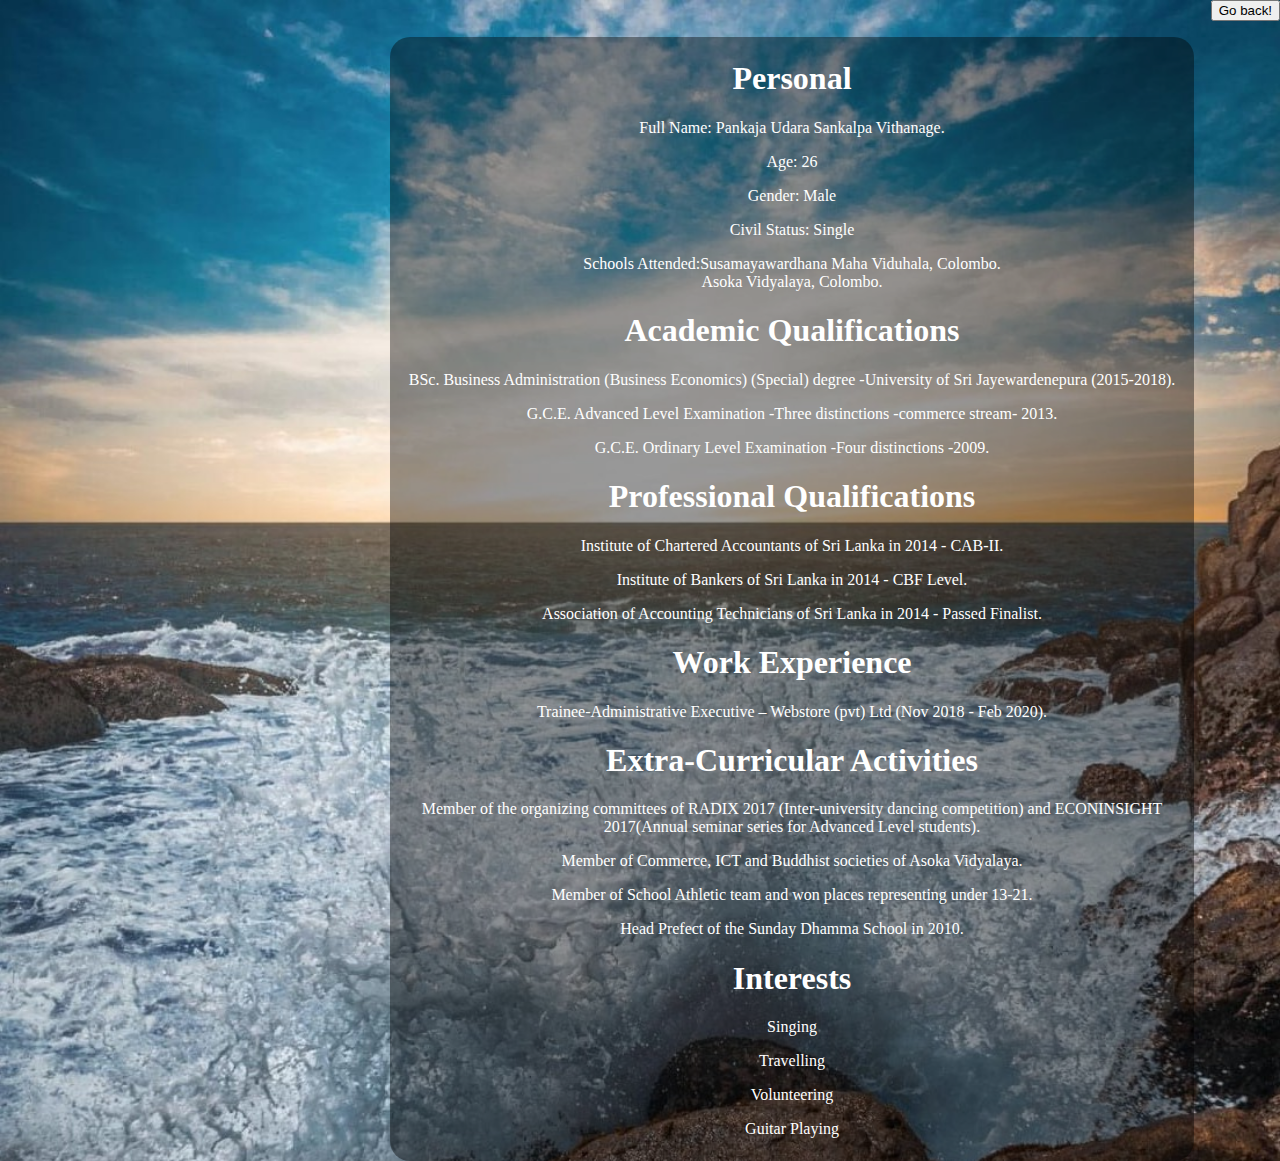
<file: about.html>
<!DOCTYPE>
<html>
<head>
 <title>About</title>
 <link rel="stylesheet" href="style.css">
</head>
<body align="center" >
<form align="right">
  <a class="a active" href="index.html"><input type="button" value="Go back!" onclick="history.back()"></a>
</form>
  <div id="about">
  <h1>Personal</h1>

   <p>Full Name: Pankaja Udara Sankalpa Vithanage.</p>
   <p>Age: 26<p>
   <p>Gender: Male</p>
   <p>Civil Status: Single</p>
   <p>Schools Attended:Susamayawardhana Maha Viduhala, Colombo.</br>
                        Asoka Vidyalaya, Colombo.</p>
  </ul>
 <h1>Academic Qualifications</h1>
  <ul>
   <p>BSc. Business Administration (Business Economics) (Special) degree -University of Sri Jayewardenepura (2015-2018).</p>
   <p>G.C.E. Advanced Level Examination -Three distinctions -commerce stream- 2013.</p>
   <p>G.C.E. Ordinary Level Examination -Four distinctions -2009.</p>
  </ul>
 <h1>Professional Qualifications</h1>
  <ul>
   <p>Institute of Chartered Accountants of Sri Lanka in 2014 - CAB-II.</p>
   <p>Institute of Bankers of Sri Lanka in 2014 - CBF Level.</p>
   <p>Association of Accounting Technicians of Sri Lanka in 2014 - Passed Finalist.</p>
  </ul>
 <h1>Work Experience</h1>
  <ul>
   <p>Trainee-Administrative Executive – Webstore (pvt) Ltd (Nov 2018 - Feb 2020).</p>
  </ul>
 <h1>Extra-Curricular Activities</h1>
  <ul>
   <p>Member of the organizing committees of RADIX 2017 (Inter-university dancing competition) and ECONINSIGHT 2017(Annual seminar series for Advanced Level students).</p>
   <p>Member of Commerce, ICT and Buddhist societies of Asoka Vidyalaya.</p>
   <p>Member of School Athletic team and won places representing under 13-21.</p>
   <p>Head Prefect of the Sunday Dhamma School in 2010.</p>
  </ul>
 <h1>Interests</h1>
  <ul>
   <p>Singing</p>
   <p>Travelling</p>
   <p>Volunteering</p>
   <p>Guitar Playing</p>
  </ul>
</div>
</body>
</html>
</file>
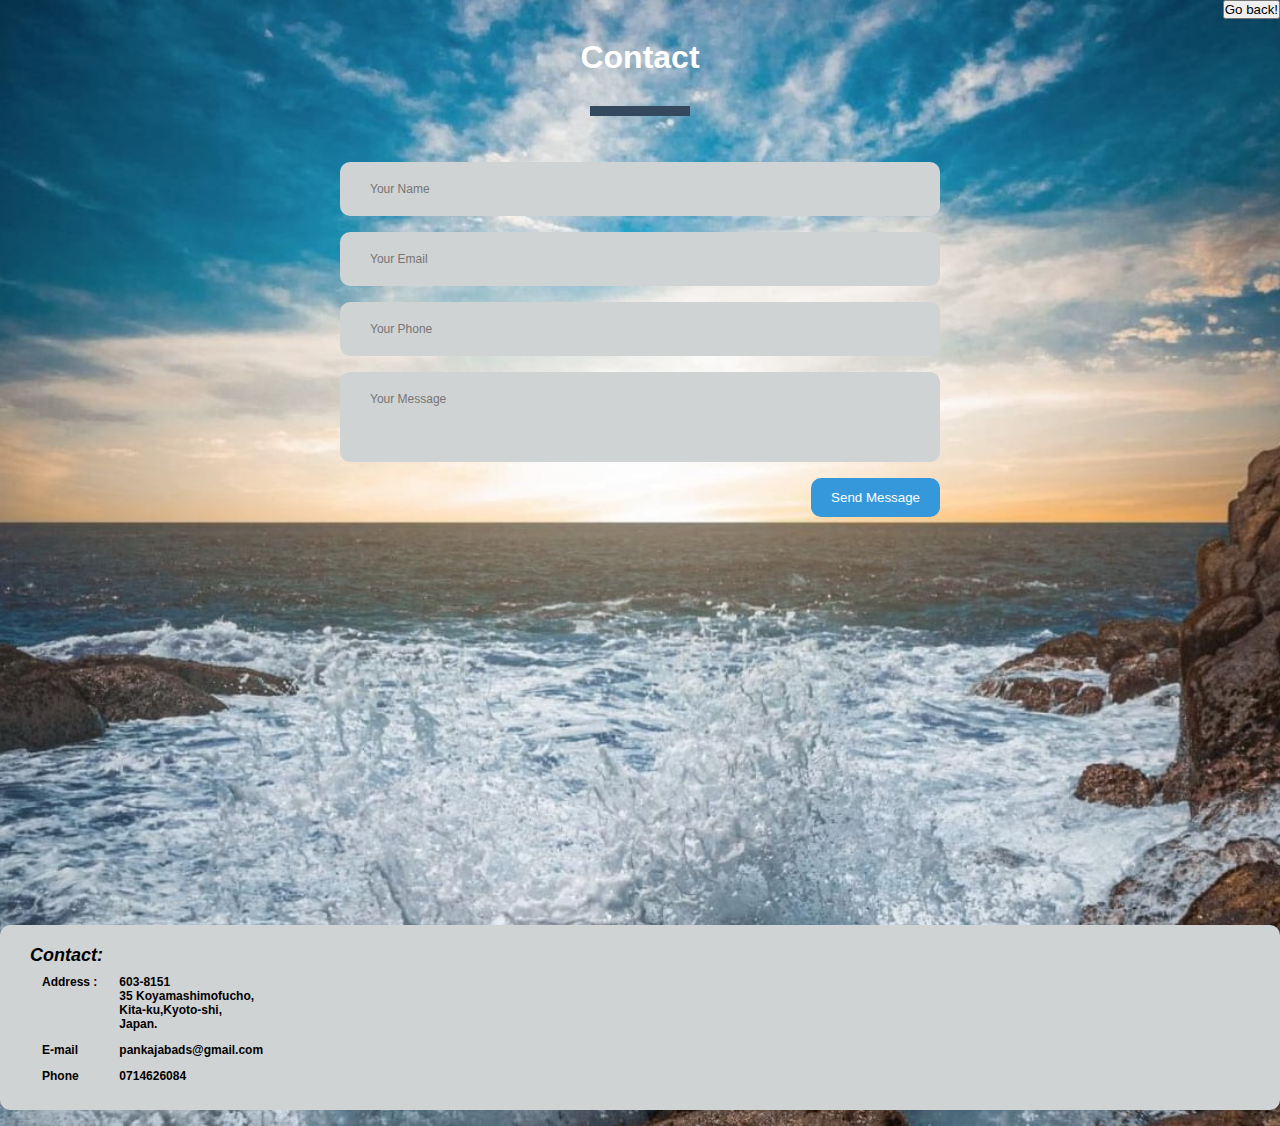
<file: contact_me.html>
<!DOCTYPE html>
<html lang="en" dir="ltr">
  <head>
    <meta charset="utf-8">
    <link rel="stylesheet" type="text/css" href="contact.css">
    <title>Contact Me</title>
    <meta name="viewport" content="width=device-widt, initial-scale=1">
    <link rel="stylesheet" href="https://cdnjs.cloudflare.com/ajax/libs/font-awesome/4.7.0/css/font-awesome.min.css">
  </head>
  <body>
    <form align="right">
      <a class="a active" href="index.html"><input type="button" value="Go back!" onclick="history.back()"></a>
    </form>
    <div class="contact-section">
    <h1 style="color:white">Contact</h1>
    <div class="border"></div>

    <form class="contact-form" action="index.html" method="post">
      <input type="text" class="contact-form-text" placeholder="Your Name" required>
      <input type="email" class="contact-form-text" placeholder="Your Email" required>
      <input type="text" class="contact-form-text" placeholder="Your Phone" required>
      <textarea class="contact-form-text" placeholder="Your Message" required></textarea>
      <input type="submit" class="contact-form-btn" value="Send Message">
    </form>
    </div>

<div>
   <table class="contact-form-text" id="table">
      <br>

      <tr>
        <caption><h2><em>Contact:</em></h2></caption>
      </tr>

      <tr>
        <th>Address :</th>
        <th>603-8151<br>35 Koyamashimofucho,<br>Kita-ku,Kyoto-shi,<br>Japan.</th>
      </tr>
      <tr>
        <th>E-mail</th>
        <th>pankajabads@gmail.com</th>
      </tr>

      <tr>
        <th>Phone</th>
        <th>0714626084</th>
      </tr>

    </div>

  <div class="map">
    <p><iframe src="https://www.google.com/maps/embed?pb=!1m14!1m8!1m3!1d6533.461552778441!2d135.7561509!3d35.0384645!3m2!1i1024!2i768!4f13.1!3m3!1m2!1s0x6001080ed86a29f7%3A0x6687785aa67dc3e3!2z44CSNjAzLTgxNTEgS3lvdG8sIEtpdGEta3UsIEtveWFtYXNoaW1vZnVzYWNoxY0sIDM1IO-8o--8r--8r--8sCDvvLPvvKjvvKnvvK3vvKXvvKk!5e0!3m2!1sen!2sjp!4v1592139384518!5m2!1sen!2sjp" width="1515" height="350" frameborder="0" style="border:0;" allowfullscreen="" aria-hidden="false" tabindex="0"></iframe></p>
  </div>
</body>
</html>
</file>
<file: style.css>
@charset "UTF-8";

article, aside, footer, header, main, nav, section{
  display: block;
}

aside{
  width: 350px;
  float: right;
  padding: 20px;
  margin-top: 80px;
}

main{
  float: left;
  width: 640px;
}

body{
  margin: 0;
  padding: 0;
  background: url(Images/BG-Pic.jpg) no-repeat;
  background-size: cover;
  height:inherit;
}
.box{
  width: 400px;
  height: 530px;
  background: rgba(0, 0, 0, 0.4);
  padding: 30px 50px;
  text-align: center;
  margin: auto;
  margin-top: 10%;
  margin-left: 500px;
  color: white;
  font-family: 'Times New Roman',serif;
 float: inherit;
 border-radius:20px;
}

#about{
    width: 800px;
    height: 1120px;
    background: rgba(0, 0, 0, 0.4);
    padding: 2px 2px;
    text-align: center;
    margin: auto;
    margin-top: 1%;
    margin-left: 390px;
    color: white;
    font-family: 'Times New Roman',serif;
   float: inherit;
   border-radius:20px;

  }


.circle-img{
  border-radius: 50%;
  width: 175px;
  height: 175px;
}
.box h1{
  font-size: 40px;
  letter-spacing: 3px;
  font-weight: 100;
}
.box h5{
  font-size: 20px;
  letter-spacing: 2px;
  font-weight: 100;
}
.box p{
  text-align: justify;
}
ul{
  margin: 0;
  padding: 0;
}
.box li{
  display: inline-block;
  margin: 5px;
  list-style: normal;
}
.box li a{
  color: white;
  text-decoration: none;
  font-size: 60px;
  transition: all ease-in-out 250ms;
}
.box li a:hover{
  color: #b9b9b9;
}
.nav{
	width:350px;
	height:auto;
	position:absolute;
	top:15%;
	left:1%;
}
.nav a{
	text-decoration:none;
	font-size:28px;
	font-family:arial;
	font-weight:bold;
	height:90px;
	margin:10px;
	float:left;
	display:inline-block;
	background-color:gray;
	color:white;
	line-height:90px;
	text-align:center;
	transition:300ms;
}
a.active, .nav a:hover{
	background-color:white;
	color:black;
}
.a{
	width:80%
}
.b{
	width:60%
}
.c{
	width:70%
}
.d{
	width:80%
}
.vbox{
	float:right;
	width:300px;
	height:400px;
}
</file>
<file: contact.css>
*{
  margin: 0;
  padding: 0;
  font-family: "montserrat", sans-serif;
}

body{
  background-color: black;
  background: url(Images/BG-Pic.jpg) no-repeat;
  background-size: cover;
}

h1 {
  : white;
}

.a active{
  background-color:RED;
 border: none;
 color: white;
 padding: 15px 32px;D
 text-align: center;
 text-decoration: none;
 display: inline-block;
 font-size: 16px;
 margin: 4px 2px;
 cursor: pointer;
}

.contact-section{
  background: url(img/contact.png) no-repeatcenter;
  background-size: cover;
  padding: 20px 0;
}

.contact-section h1 {
  text-align: center;
  color: #ddd;
}

.border{
  width: 100px;
  height: 10px;
  background-color: #34495e;
  margin: 30px auto;
}

.contact-form {
  max-width: 600px;
  margin: auto;
  padding: 0 10px;
  overflow: hidden;
}


.contact-form-text {
  display: block;
  width: 100%;
  box-sizing: border-box;
  margin: 16px 0;
  border: 0;
  background: #d0d3d4;
  padding: 20px 30px;
  color:#3498db;
  border-radius: 10px;
  outline: none;
  font-size: 12px;
  text-align: left;
}

#table{
  width:inherit;
  color:black;

}

th{
  vertical-align: top;
  padding: 5px 10px;
}
caption{
  text-align: left;
}

body {
  width: inherit;
}

.contact-form-text:focus{
  box-shadow: 0 0 10px 4px #3498db;
}

textarea.contact-form-text {
  resize: none;
  height: 90px;
  font-size: 12px;
}

.contact-form-btn {
  float: right;
  border: 0;
  background: #3498db;
  color: #fff;
  padding: 12px 20px;
  border-radius: 10px;
  cursor: pointer;
  transition: 0.5s;
}


.fa {
  padding: 20px;
  font-size: 30px;
  width: 50px;
  text-align: center;
  text-decoration: none;
  margin: 5px 2px;
}

.fa:hover {
    opacity: 0.7;
}

.fa-facebook {
  background: #3B5998;
  color: white;
}

.fa-twitter {
  background: #55ACEE;
  color: white;
}

.fa-google {
  background: #dd4b39;
  color: white;
}

.fa-linkedin {
  background: #007bb5;
  color: white;
}

.fa-youtube {
  background: #bb0000;
  color: white;
}

.fa-instagram {
  background: #125688;
  color: white;
}
</file>
